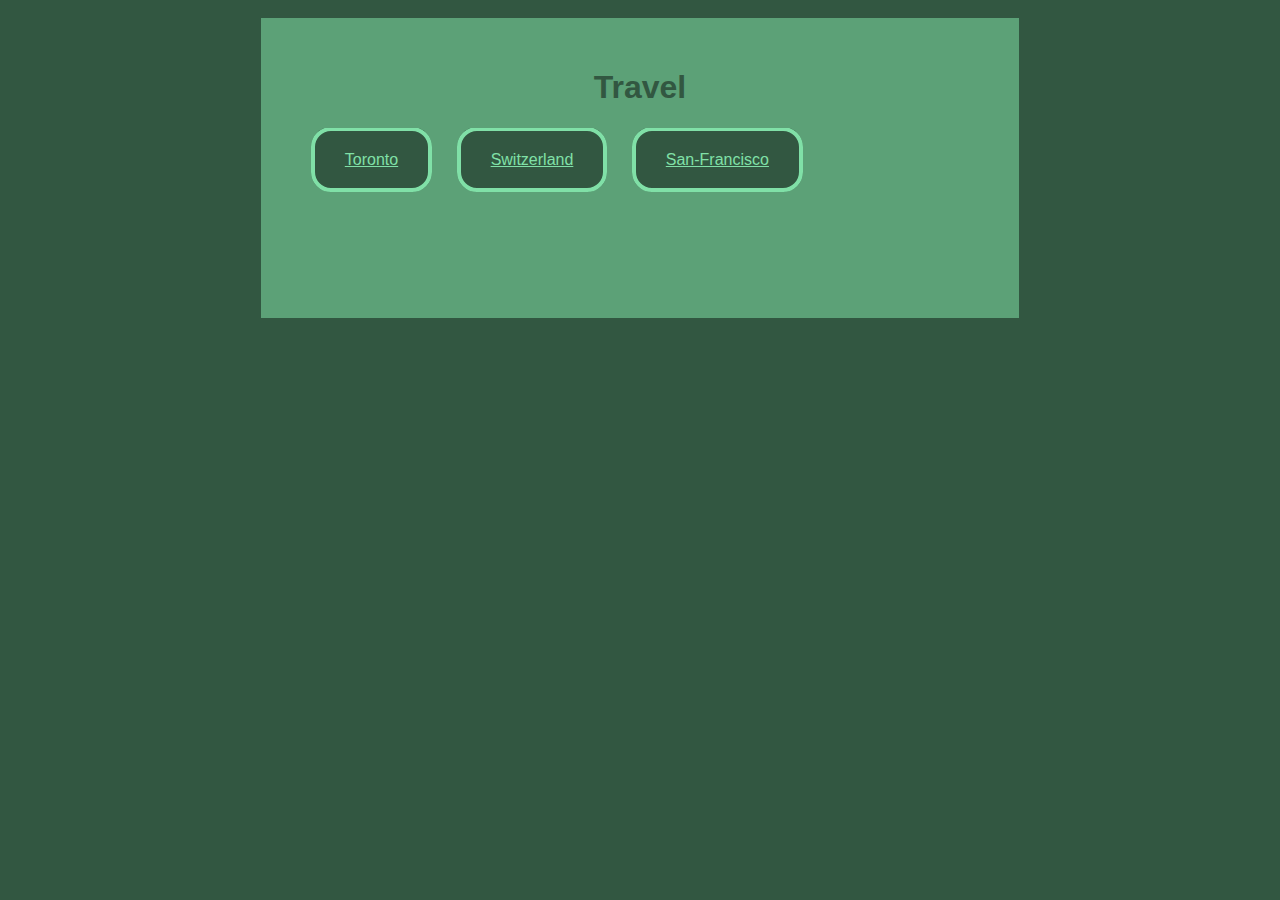
<file: Travel Site/index.html>
<!DOCTYPE html>
<html lang="en">

<head>
    <meta charset="UTF-8">
    <meta name="viewport" content="width=device-width, initial-scale=1.0">
    <link rel="stylesheet" href="styles.css">
    <title>Travel</title>
</head>

<body>
    <div class="container">
        <header>
            <h1>Travel</h1>
            <nav>
                <a href="Canada.html">Toronto</a>
                <a href="Switzerland">Switzerland</a>
                <a href="San-Francisco.html">San-Francisco</a>
                <nav>
                    <p>&nbsp;</p>
</file>
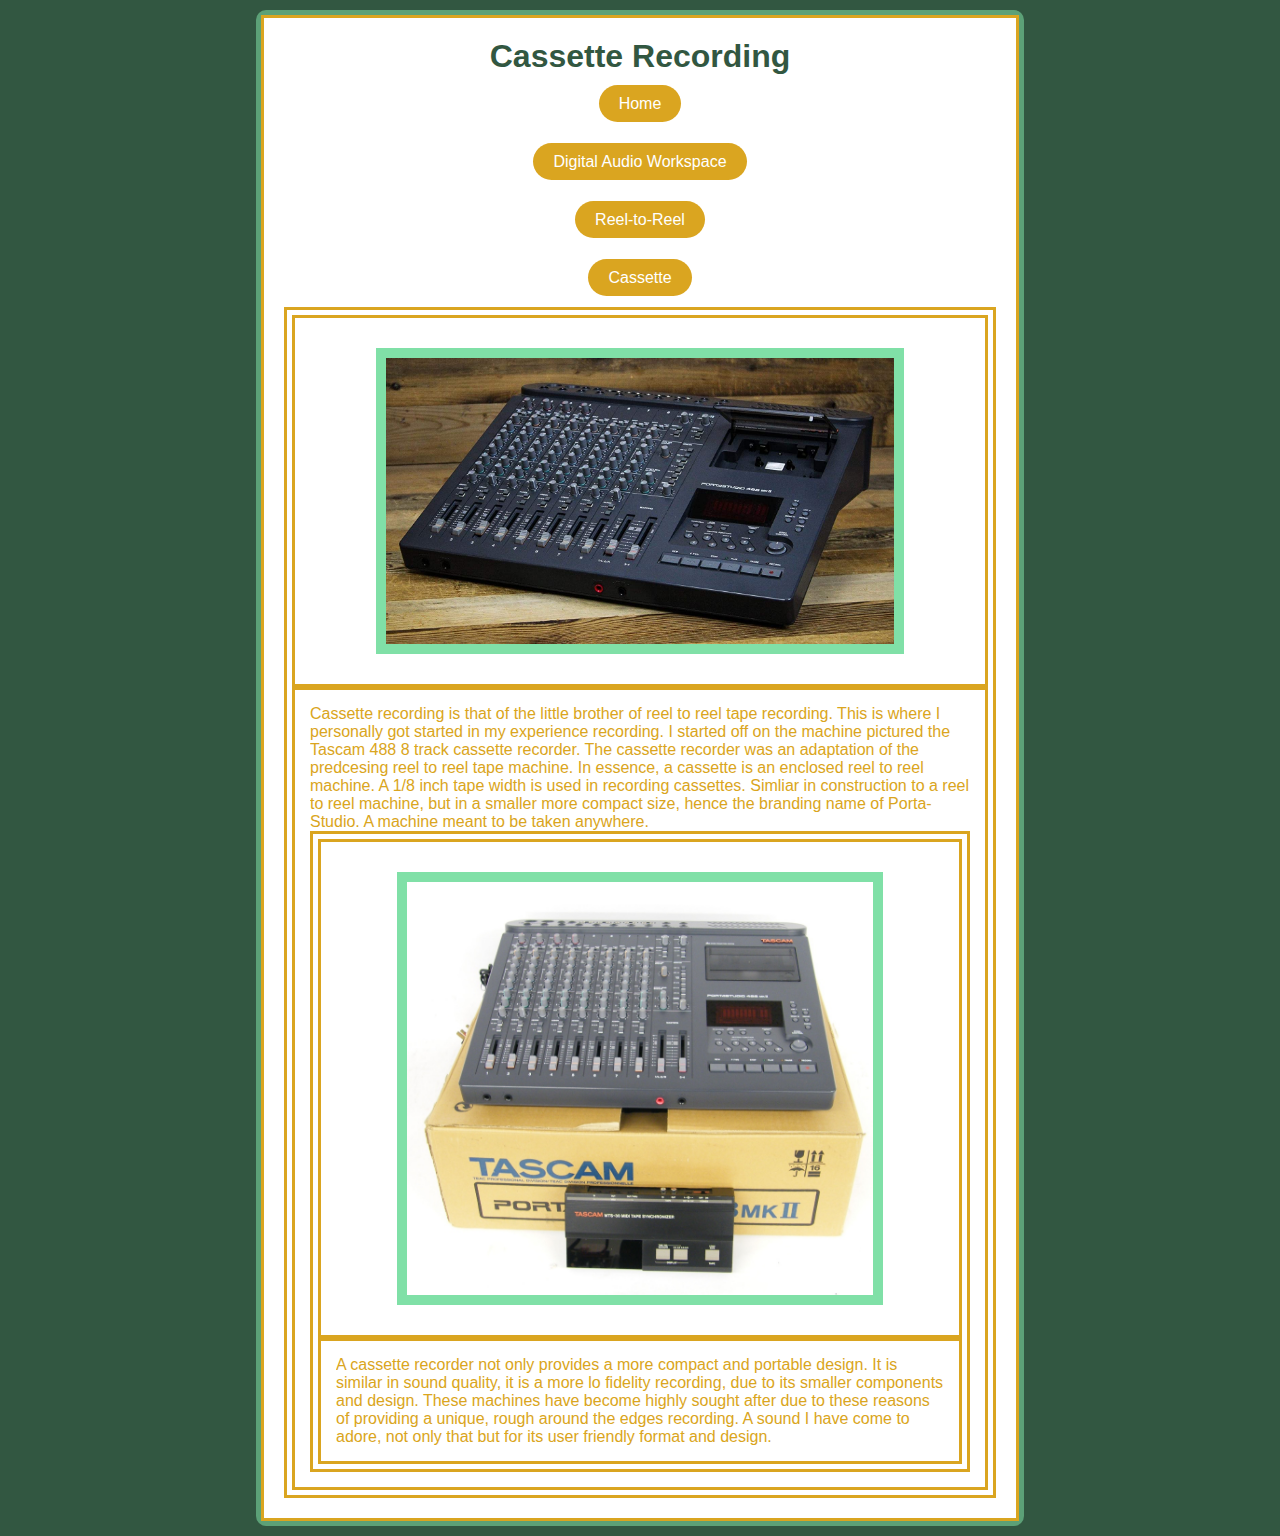
<file: project/Cassette.html>
<!DOCTYPE html>
<html lang="en">

<head>
    <meta charset="UTF-8">
    <meta name="viewport" content="width=device-width, initial-scale=1.0">
    <title>Cassette Recording</title>
    <link rel="stylesheet" href="styles.css">

</head>

<body>
    <div class="container">
        <header class="row">
            <h1> Cassette Recording</h1>
            <nav>
                <nav>
                    <div> <a href="index.html">Home</a></div>
                    <div> <a href="DAW.html"> Digital Audio Workspace</a></div>
                    <div> <a href="Reel-to-Reel.html"> Reel-to-Reel</a></div>
                    <div> <a href="Cassette.html">Cassette</a></div>
                </nav>
            </nav>
            <main>

                <div class="row">
                    <div class="col-"> <img src="tascam-488.jpg" alt="tascam-488"> </div>
                    <div class="col-">
                        <p> Cassette recording is that of the little brother of reel to reel tape recording.
                            This is where I personally got started in my experience recording. I started off on the
                            machine
                            pictured the Tascam 488 8 track cassette recorder. The cassette recorder was an adaptation
                            of the
                            predcesing reel to reel tape machine. In essence, a cassette is an enclosed reel to reel
                            machine.
                            A 1/8 inch tape width is used in recording cassettes. Simliar in construction to a reel to
                            reel machine,
                            but in a smaller more compact size, hence the branding name of Porta-Studio. A machine meant
                            to be
                            taken anywhere.
                        </p>

                        <div class="row">
                            <div class="col-"> <img src="tascam-488-2.jpg" alt="tascam-488-2"> </div>
                            <div class="col-">
                                <p> A cassette recorder not only provides a more compact and portable design. It is
                                    similar in sound quality,
                                    it is a more lo fidelity recording, due to its smaller components and design. These
                                    machines have
                                    become highly sought after due to these reasons of providing a unique, rough around
                                    the edges recording.
                                    A sound I have come to adore, not only that but for its user friendly format and
                                    design.
                                </p>


                            </div>
                        </div>
                    </div>
                </div>
            </main>
</body>

</html>
</file>
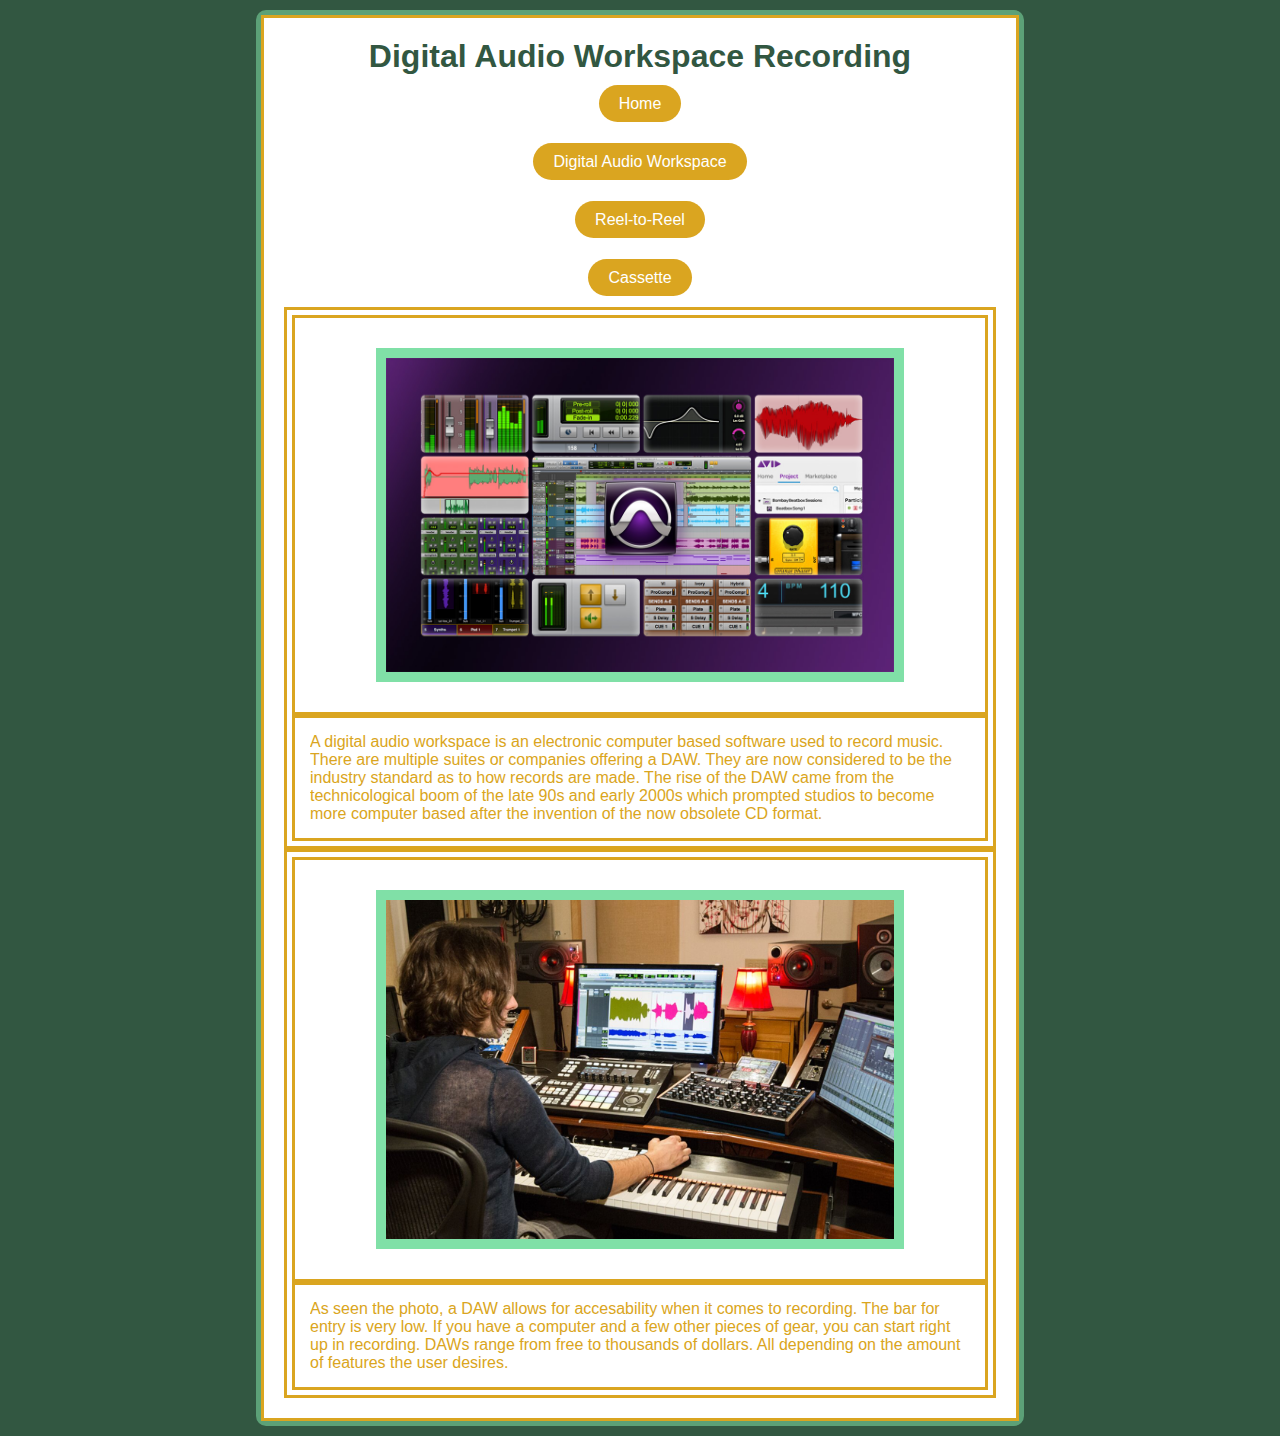
<file: project/DAW.html>
<!DOCTYPE html>
<html lang="en">

<head>
    <meta charset="UTF-8">
    <meta name="viewport" content="width=device-width, initial-scale=1.0">
    <title>Digital Audio Workspace Recording</title>
    <link rel="stylesheet" href="styles.css">
</head>

<body>
    <div class="container">
        <header class="row">
            <h1> Digital Audio Workspace Recording</h1>
            <nav>
                <nav>
                    <div> <a href="index.html">Home</a></div>
                    <div> <a href="DAW.html"> Digital Audio Workspace</a></div>
                    <div> <a href="Reel-to-Reel.html"> Reel-to-Reel</a></div>
                    <div> <a href="Cassette.html">Cassette</a></div>
                </nav>
            </nav>
            <main>
                <div class="row">
                    <div class="col-"> <img src="Digital-Audio-Workspace.jpg" alt="Digital-Audio-Workspace"> </div>
                    <div class="col-">
                        <p> A digital audio workspace is an electronic computer based software used to
                            record music. There are multiple suites or companies offering a DAW.
                            They are now considered to be the industry standard as to how records are made. The rise
                            of the DAW came from the technicological boom of the late 90s and early 2000s which prompted
                            studios to become more computer based after the invention of the now obsolete CD format.

                        </p>


                    </div>
                </div>

                <div class="row">
                    <div class="col-"> <img src="pro-tools-desktop.jpg" alt="pro-tools-desktop"> </div>
                    <div class="col-">
                        <p> As seen the photo, a DAW allows for accesability when it comes to recording.
                            The bar for entry is very low. If you have a computer and a few other pieces of gear,
                            you can start right up in recording. DAWs range from free to thousands of dollars.
                            All depending on the amount of features the user desires.
                        </p>


                    </div>
                </div>
            </main>

</body>

</html>
</file>
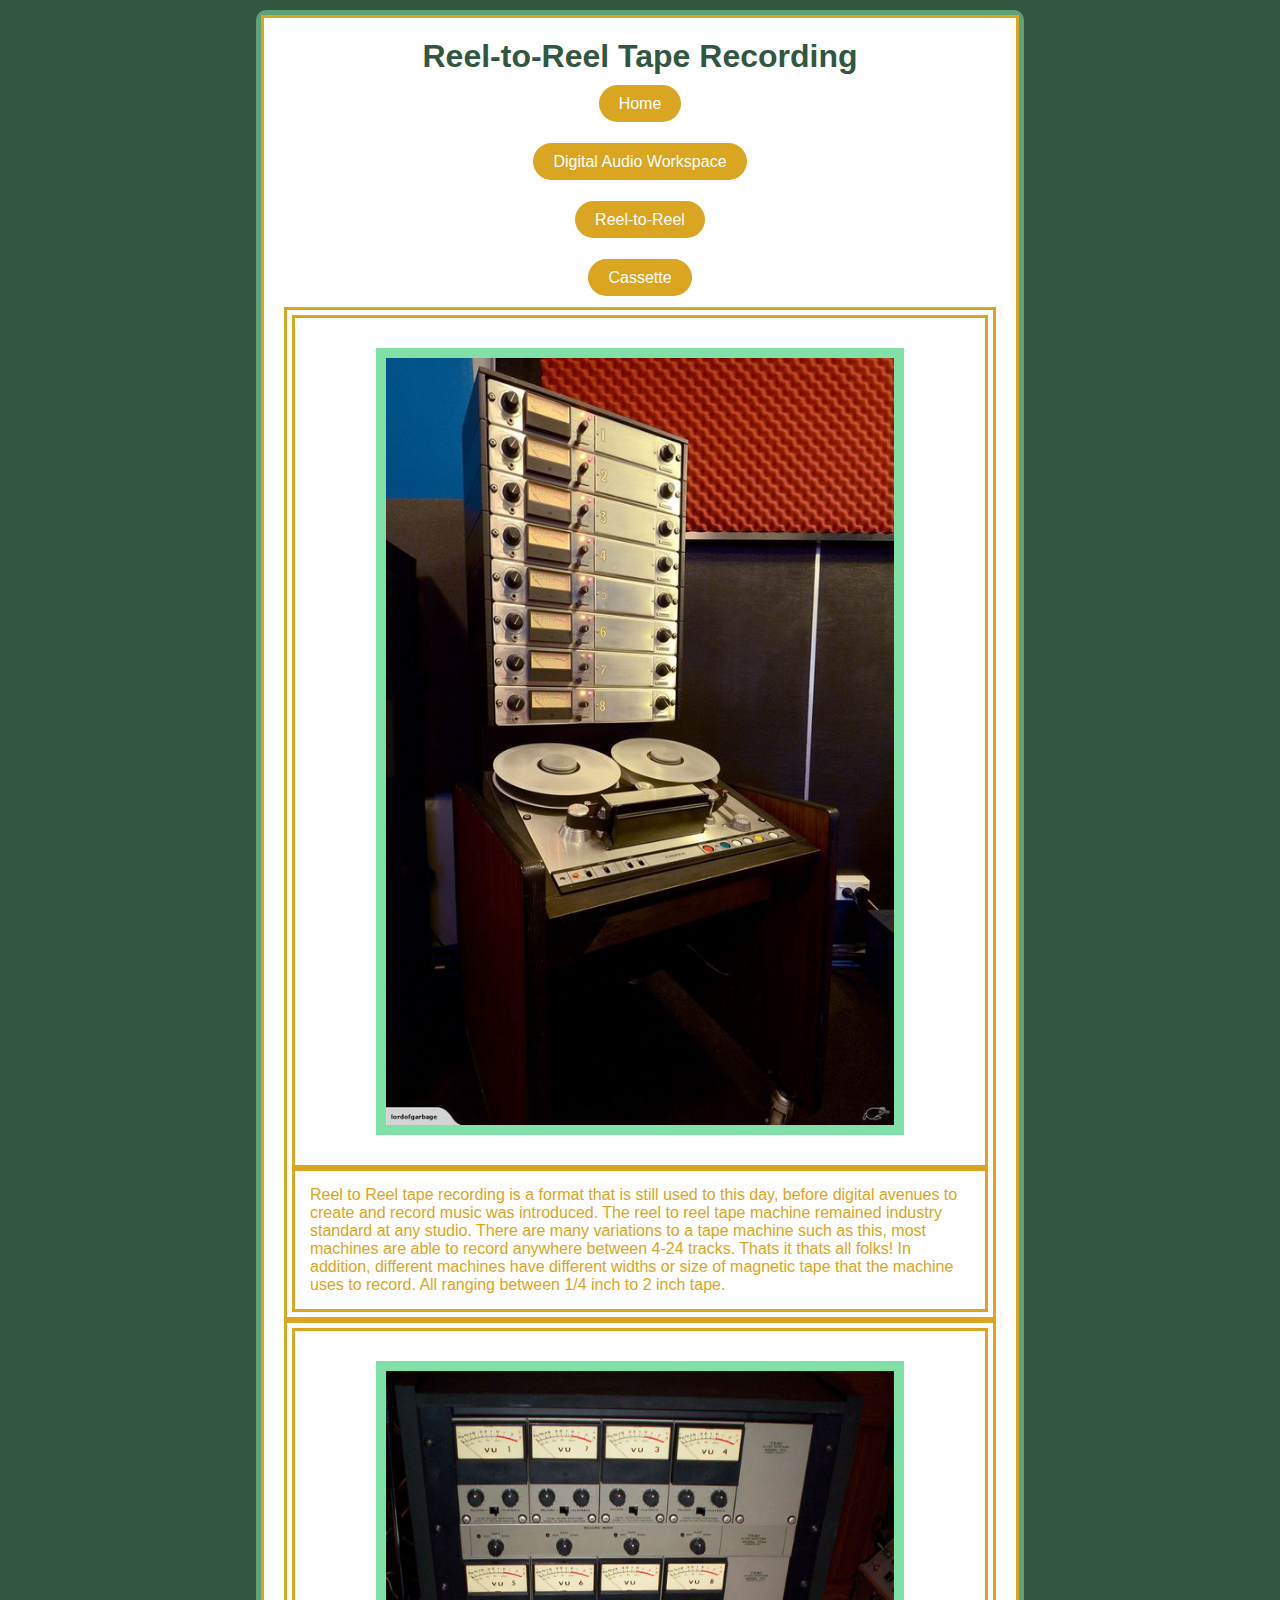
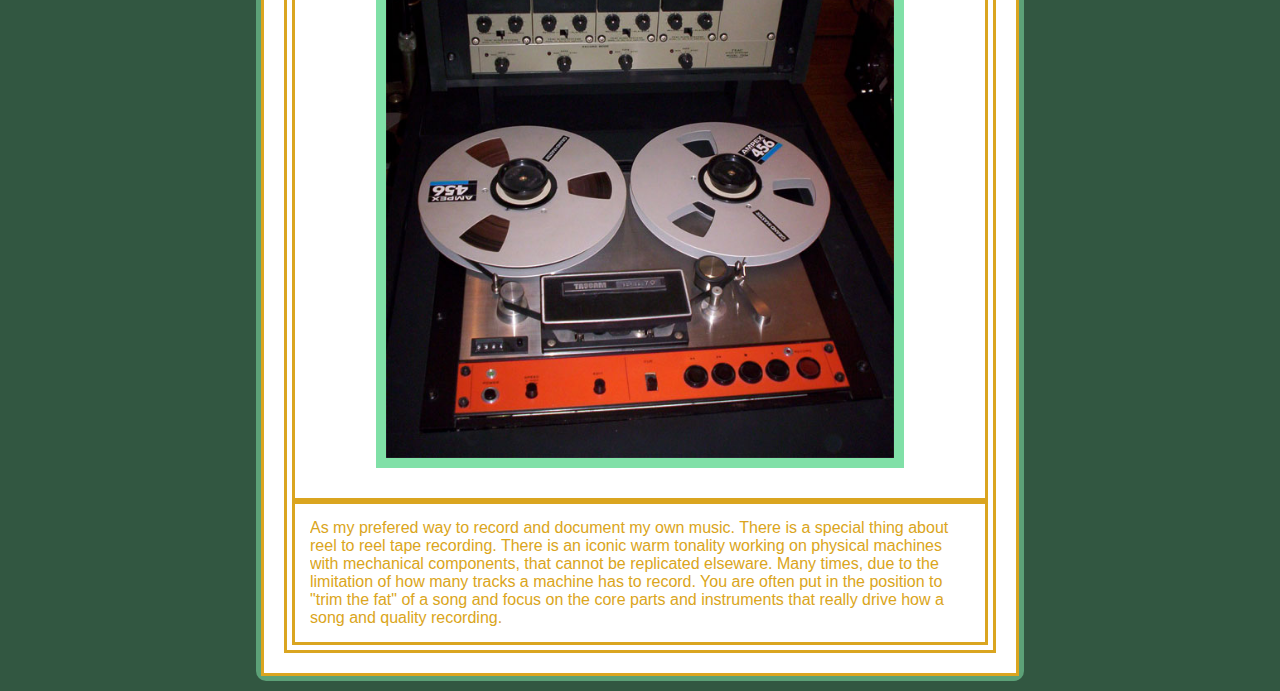
<file: project/Reel-to-Reel.html>
<!DOCTYPE html>
<html lang="en">

<head>
    <meta charset="UTF-8">
    <meta name="viewport" content="width=device-width, initial-scale=1.0">
    <title>Reel-to-Reel Tape Recording</title>
    <link rel="stylesheet" href="styles.css">
</head>

<body>
    <div class="container">
        <header class="row">
            <h1> Reel-to-Reel Tape Recording</h1>
            <nav>
                <nav>
                    <div> <a href="index.html">Home</a></div>
                    <div> <a href="DAW.html"> Digital Audio Workspace</a></div>
                    <div> <a href="Reel-to-Reel.html"> Reel-to-Reel</a></div>
                    <div> <a href="Cassette.html">Cassette</a></div>
                </nav>
            </nav>
            <main>

                <div class="row">
                    <div class="col-"> <img src="Ampex-440.jpg" alt="Ampex-440"> </div>
                    <div class="col-">
                        <p> Reel to Reel tape recording is a format that is still used to this day, before digital
                            avenues
                            to create and record music was introduced. The reel to reel tape machine remained industry
                            standard
                            at any studio. There are many variations to a tape machine such as this, most machines
                            are able to record anywhere between 4-24 tracks. Thats it thats all folks! In addition,
                            different
                            machines have different widths or size of magnetic tape that the machine uses to record. All
                            ranging between
                            1/4 inch to 2 inch tape.
                        </p>


                    </div>
                </div>

                <div class="row">
                    <div class="col-"> <img src="tascam-8-track.jpg" alt="tascam-8-track"> </div>
                    <div class="col-">
                        <p> As my prefered way to record and document my own music. There is a special thing about
                            reel to reel tape recording. There is an iconic warm tonality working on physical machines
                            with
                            mechanical components, that cannot be replicated elseware. Many times, due to the limitation
                            of how many tracks a machine has to record. You are often put in the position to "trim the
                            fat"
                            of a song and focus on the core parts and instruments that really drive how a song and
                            quality recording.
                        </p>


                    </div>
                </div>
            </main>

</body>

</html>
</file>
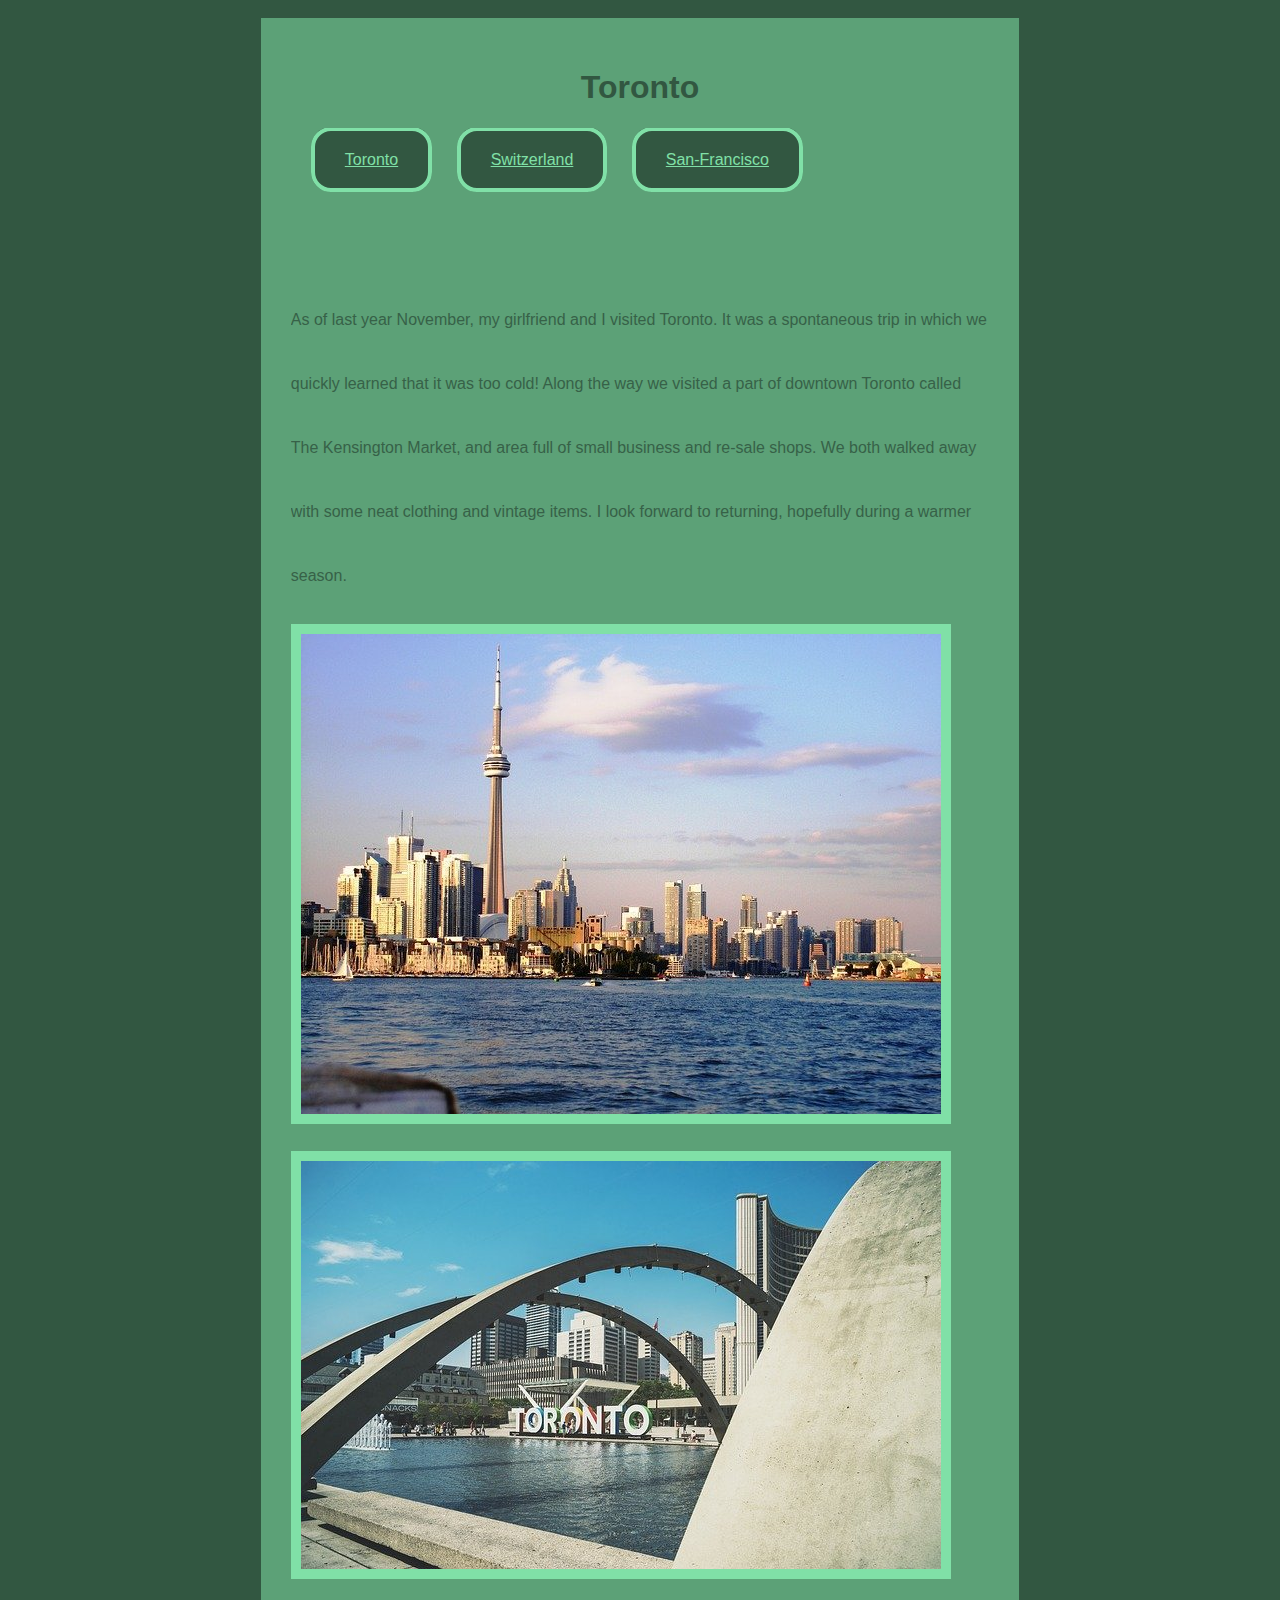
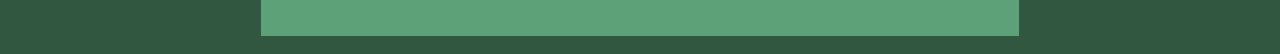
<file: Travel Site/Canada.html>
<!DOCTYPE html>
<html lang="en">

<head>
    <meta charset="UTF-8">
    <meta name="viewport" content="width=device-width, initial-scale=1.0">
    <link rel="stylesheet" href="styles.css">
    <title>Toronto</title>
</head>

<body>
    <div class="container">
        <header>
            <h1>Toronto</h1>
            <nav>
                <a href="Canada.html">Toronto</a>
                <a href="Switzerland.html">Switzerland</a>
                <a href="San-Francisco.html">San-Francisco</a>
                <nav>
                    <p>&nbsp;</p>
                    <p>
                        As of last year November, my girlfriend and I visited Toronto.
                        It was a spontaneous trip in which we quickly learned that it was too cold!
                        Along the way we visited a part of downtown Toronto called The Kensington Market, and area full
                        of small business and re-sale shops.
                        We both walked away with some neat clothing and vintage items. I look forward to returning,
                        hopefully during a warmer season.
                    </p>
                    <img src="Toronto-Downtown.jpg" alt="Toronto-Downtown">
                    <img src="toronto-city-hall.jpg" alt="Toronto-city-hall">
</file>
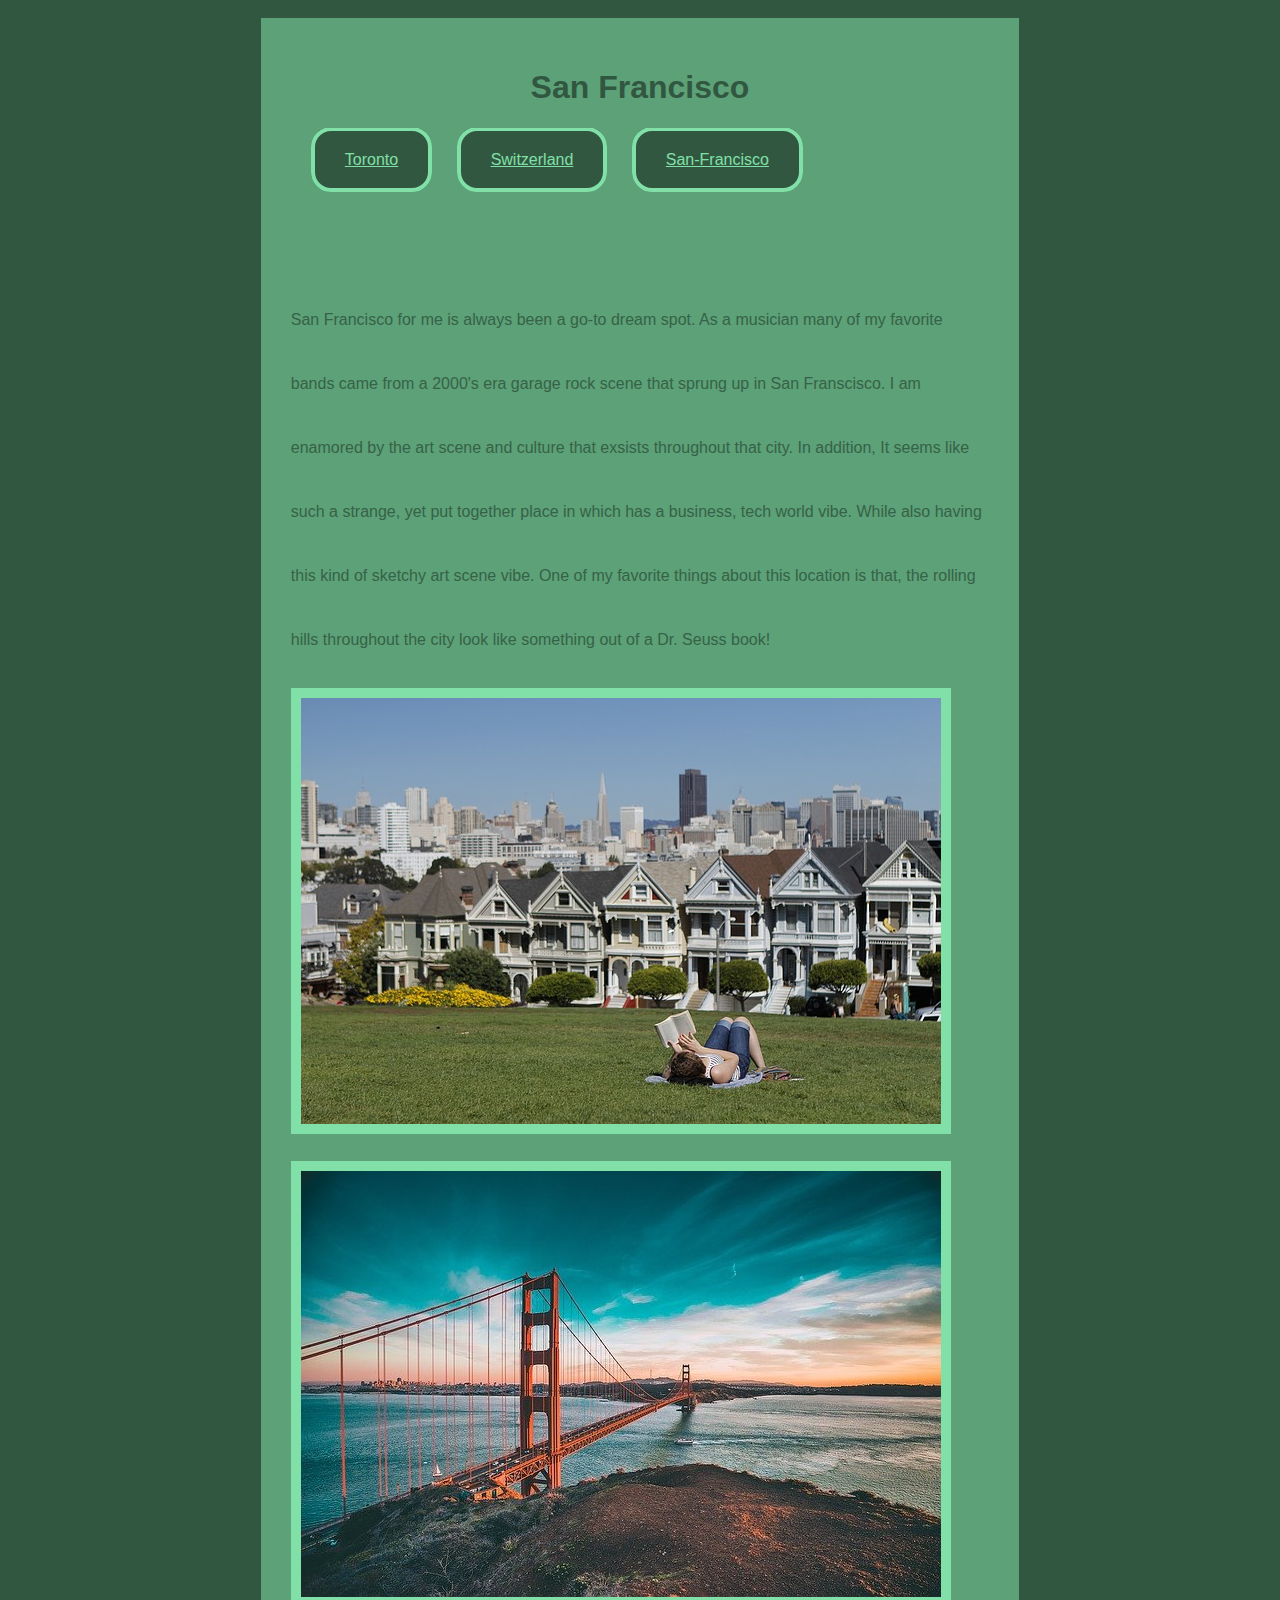
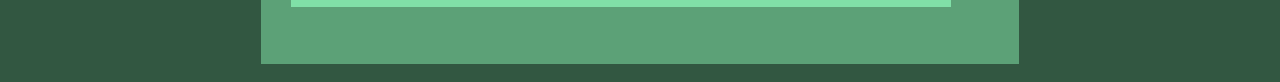
<file: Travel Site/San-Francisco.html>
<!DOCTYPE html>
<html lang="en">

<head>
    <meta charset="UTF-8">
    <meta name="viewport" content="width=device-width, initial-scale=1.0">
    <link rel="stylesheet" href="styles.css">
    <title>San-Francisco</title>
</head>

<body>
    <div class="container">
        <header>
            <h1>San Francisco</h1>
            <nav>
                <a href="Canada.html">Toronto</a>
                <a href="Switzerland">Switzerland</a>
                <a href="San-Francisco.html">San-Francisco</a>
                <nav>
                    <p>&nbsp;</p>
                    <p>
                        San Francisco for me is always been a go-to dream spot. As a musician many of my favorite bands
                        came from a 2000's era garage rock scene that sprung up in San Franscisco.
                        I am enamored by the art scene and culture that exsists throughout that city.
                        In addition, It seems like such a strange, yet put together place in which has a business, tech
                        world vibe. While also having this kind of sketchy art scene vibe.
                        One of my favorite things about this location is that, the rolling hills throughout the city
                        look like something out of a Dr. Seuss book!

                    </p>
                    <img src="book-on-grass.jpg" alt="Reading on a hill">
                    <img src="golden-gate-bridge.jpg" alt="golden gate bridge">
</file>
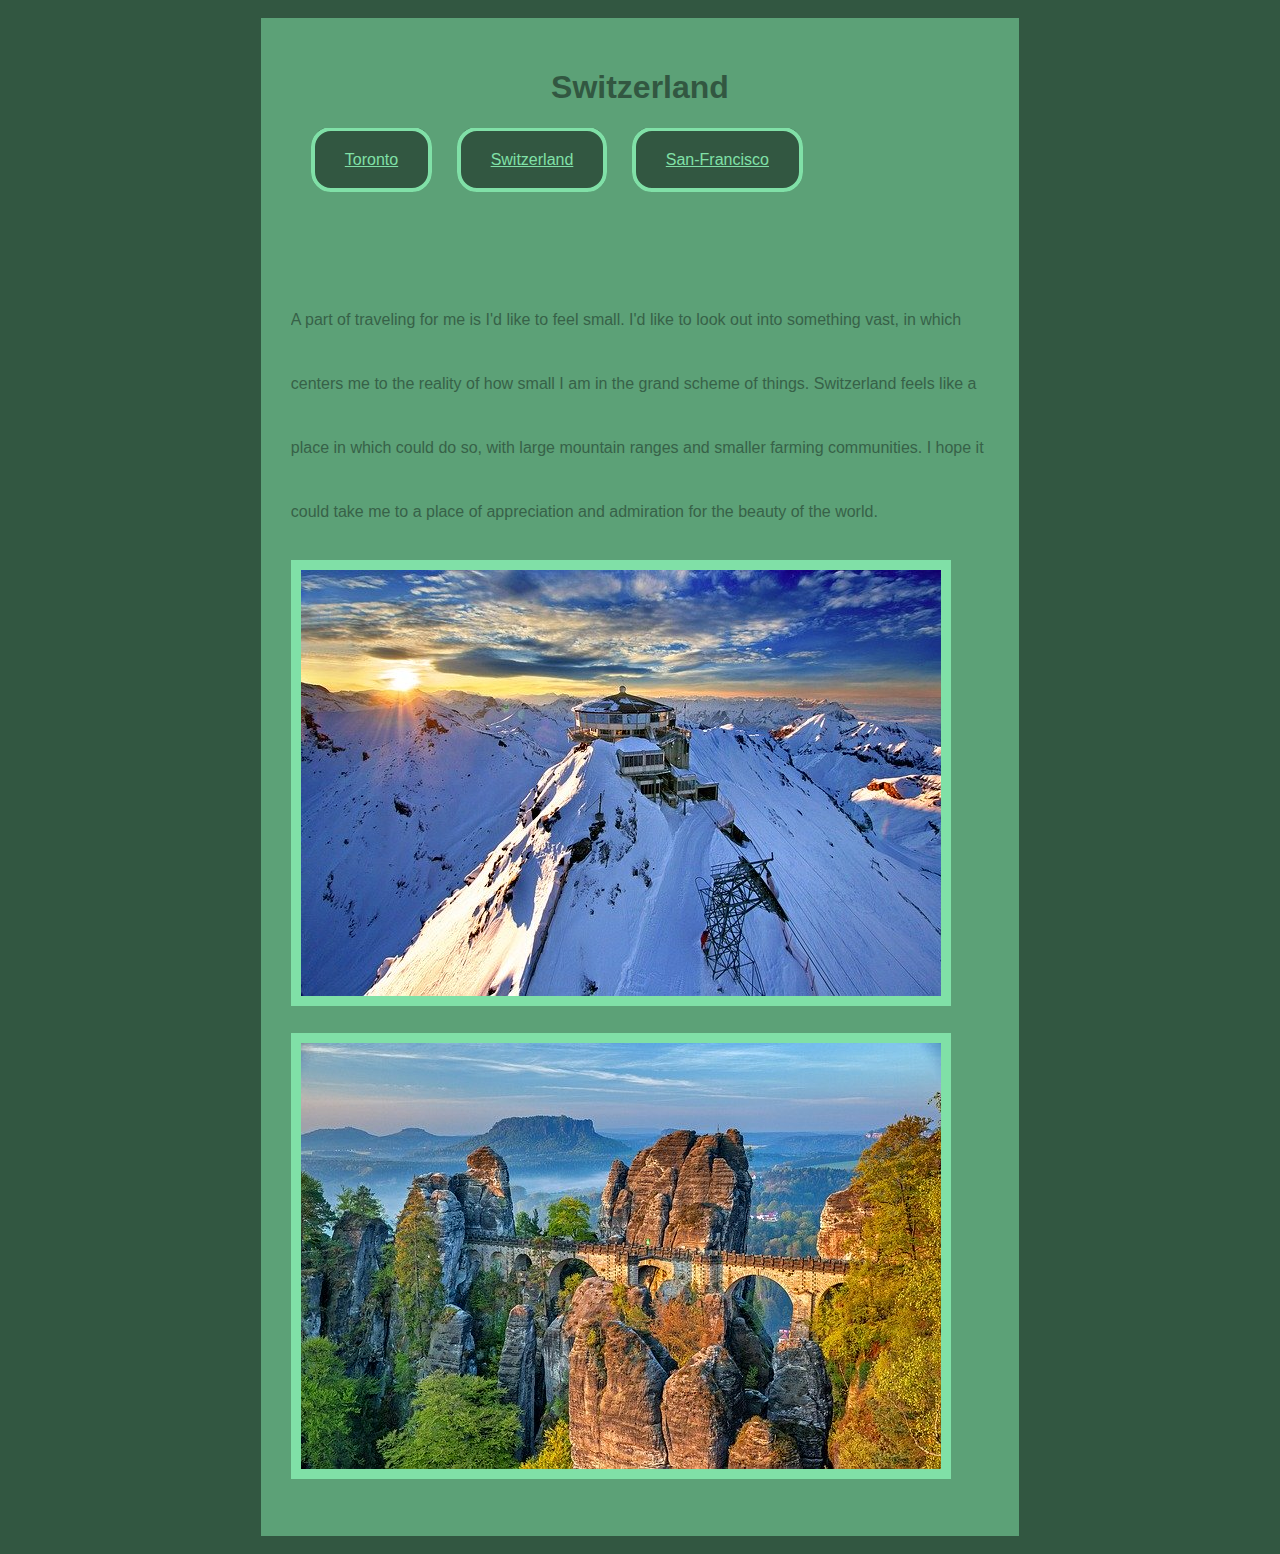
<file: Travel Site/Switzerland.html>
<!DOCTYPE html>
<html lang="en">

<head>
    <meta charset="UTF-8">
    <meta name="viewport" content="width=device-width, initial-scale=1.0">
    <link rel="stylesheet" href="styles.css">
    <title>Switzerland</title>
</head>

<body>
    <div class="container">
        <header>
            <h1>Switzerland</h1>
            <nav>
                <a href="Canada.html">Toronto</a>
                <a href="Switzerland.html">Switzerland</a>
                <a href="San-Francisco.html">San-Francisco</a>
                <nav>
                    <p>&nbsp;</p>
                    <p>
                        A part of traveling for me is I'd like to feel small.
                        I'd like to look out into something vast, in which centers me to the reality of how
                        small I am in the grand scheme of things. Switzerland feels like a place in which could do so,
                        with large mountain ranges and smaller farming communities. I hope it could take me to a place
                        of
                        appreciation and admiration for the beauty of the world.

                    </p>
                    <img src="mountain-outpost.jpg" alt="mountain outpost">
                    <img src="stone-bridge.jpg" alt="stone bridge walk-way">
</file>
<file: Travel Site/styles.css>
*{
font-family: 'Arimo', sans-serif;
font-family: 'Lato', sans-serif;
font-family: 'Oswald', sans-serif;
}



.My-Color-Theme-1-rgba { color: rgba(92, 161, 119, 1); }
.My-Color-Theme-2-rgba { color: rgba(55, 97, 72, 1); }
.My-Color-Theme-3-rgba { color: rgba(128, 224, 167, 1); }
.My-Color-Theme-4-rgba { color: rgba(135, 237, 176, 1); }
.My-Color-Theme-5-rgba { color: rgba(50, 87, 65, 1); }



*{
    overflow: auto;
}
body{
    font-family: 'Lato', sans-serif;
    background: rgba(50, 87, 65, 1);
    color: rgba(55, 97, 72, 1);
    box-sizing: border-box;
    
}
.container{
    background: rgba(92, 161, 119, 1);
    width: 60%;
    max-width: 800px;
    margin: 10px auto;
}
h1{
    font-family: 'Oswald',sans-serif;
    color: rgba(50, 87, 65, 1);
}

h2{
    font-family: 'Arimo', sans-serif;
    color: rgba(50, 87, 65, 1);
    
}






img{
    padding: 10px;
    background: rgba(128, 224, 167, 1);
}


aside{
    clear: both;
    float: right;
    width: 40%;
    box-sizing: border-box;
    margin: 0;
    padding: 10px;
    overflow: auto;
    border: 10px solid rgba(128, 224, 167, 1);
    margin-left: 10px;
}

header, footer{
    clear: both;
    width: 100%;
    box-sizing: border-box;
    padding: 30px;
    text-align: center;
    
}

main{
    box-sizing: border-box;
    padding: 20px;
}

nav{
    text-align: left;
    line-height: 4;
}

nav a, .button{
    padding: 20px 30px;
    margin-left: 20px;
    color: rgba(128, 224, 167, 1);
    background:rgba(50, 87, 65, 1);
    border: 4px solid rgba(128, 224, 167, 1);
    border-radius: 20px;
}
</file>
<file: project/styles.css>
*{
    overflow: auto;
}
body{
    font-family: 'Lato', sans-serif;
    background: rgba(50, 87, 65, 1);
    color: rgba(55, 97, 72, 1);
    box-sizing: border-box;
    
}
.container{
    background: rgba(92, 161, 119, 1);
    width: 60%;
    max-width: 800px;
    margin: 10px auto;
}
h1{
    font-family: 'Oswald',sans-serif;
    color: rgba(50, 87, 65, 1);
}

h2{
    font-family: 'Arimo', sans-serif;
    color: rgba(50, 87, 65, 1);
    
}

* {
    box-sizing: border-box;
    padding: 0;
    margin: 0;
}

div {
    padding: 5px;
}

img {
    width: 80%;
    height: auto;
    display: block;
    margin: 15px auto;
}

body {
    font-family: verdana, sans-serif;
}

h1,
h3 {
    text-align: center;
}

header,
footer {
    background: white;
    min-height: 100px;
    padding: 20px;
    color: goldenrod;
}

nav {
    text-align: center;
}

a {
    padding: 10px 20px;
    border-radius: 20px;
    background: goldenrod;
    color: #ffffff;
    text-decoration: none;
    line-height: 3;
}

a:hover {
    background: #ffc107;
    color: black;
}

.container {
    max-width: 1260px;
    margin: 10px auto;
    border-radius: 10px;
}






img{
    padding: 10px;
    background: rgba(128, 224, 167, 1);
}





/*---responsive design---*/

.row {
            border: 3px solid goldenrod;
        }

        .row::after {
            content: "";
            clear: both;
            display: table;
        }

        [class*="col-"] {
            float: left;
            padding: 15px;
            border: 2px solid goldenrod;
        }

        @media only screen {

            /* For mobile phones: */
            [class*="col-"] {
                width: 100%;
            }
        }

        .row {
            border: 3px solid goldenrod;
        }

        .row::after {
            content: "";
            clear: both;
            display: table;
        }

        [class*="col-"] {
            float: left;
            padding: 15px;
            border: 3px solid goldenrod;
        }

        @media only screen {

            /* For tablets: */
            .col-m-1 {
                width: 8.33%;
            }

            .col-m-2 {
                width: 16.66%;
            }

            .col-m-3 {
                width: 25%;
            }

            .col-m-4 {
                width: 33.33%;
            }

            .col-m-5 {
                width: 41.66%;
            }

            .col-m-6 {
                width: 50%;
            }

            .col-m-7 {
                width: 58.33%;
            }

            .col-m-8 {
                width: 66.66%;
            }

            .col-m-9 {
                width: 75%;
            }

            .col-m-10 {
                width: 83.33%;
            }

            .col-m-11 {
                width: 91.66%;
            }

            .col-m-12 {
                width: 100%;
            }
        }

        @media only screen {

            /* For desktop: */
            .col-1 {
                width: 8.33%;
            }

            .col-2 {
                width: 16.66%;
            }

            .col-3 {
                width: 25%;
            }

            .col-4 {
                width: 33.33%;
            }

            .col-5 {
                width: 41.66%;
            }

            .col-6 {
                width: 50%;
            }

            .col-7 {
                width: 58.33%;
            }

            .col-8 {
                width: 66.66%;
            }

            .col-9 {
                width: 75%;
            }

            .col-10 {
                width: 83.33%;
            }

            .col-11 {
                width: 91.66%;
            }

            .col-12 {
                width: 100%;
            }
        }
</file>
